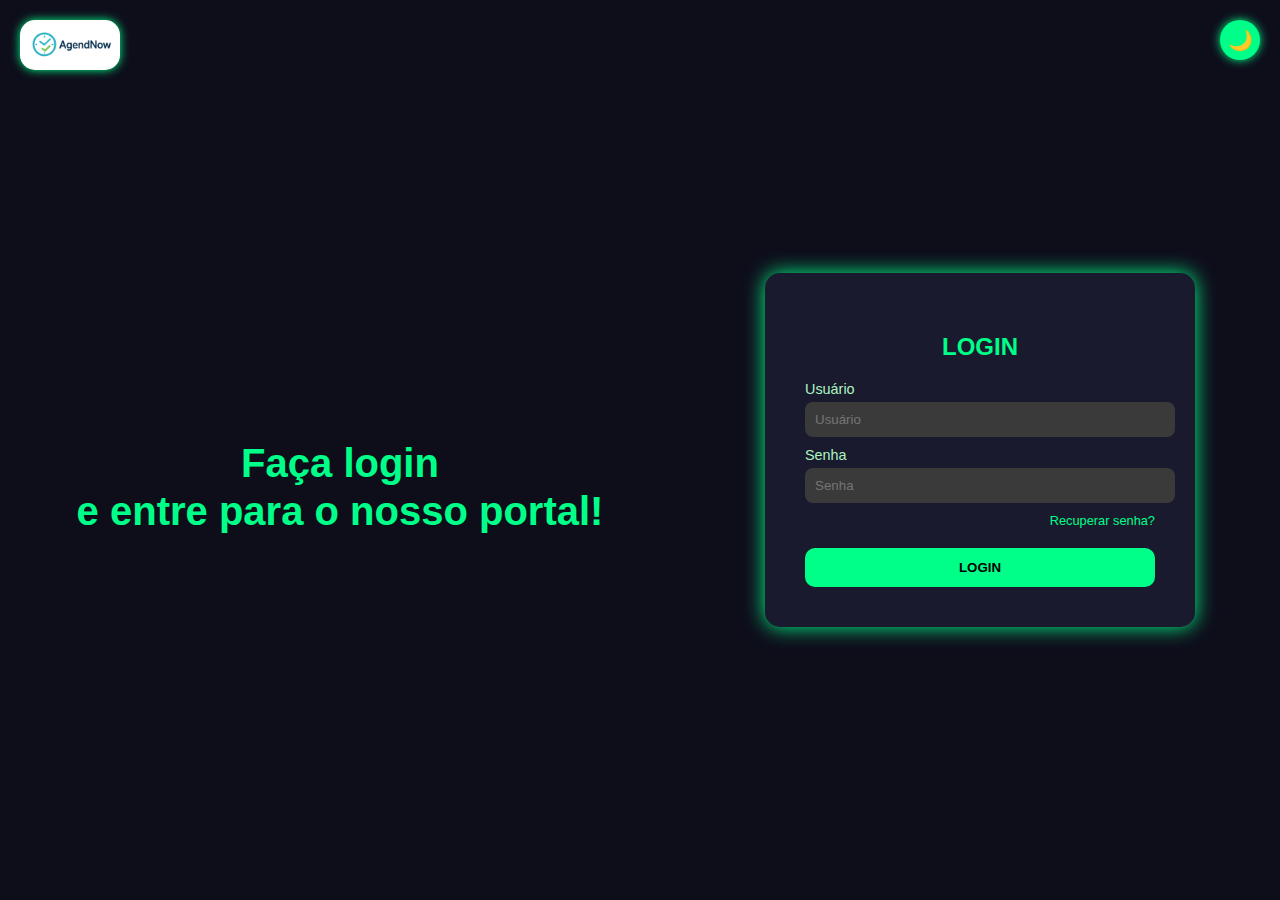
<file: indexLogin.html>
<!DOCTYPE html>
<html lang="pt-br">
<head>
  <meta charset="UTF-8" />
  <meta name="viewport" content="width=device-width, initial-scale=1.0"/>
  <title>Login - AgendNow</title>
  <link rel="stylesheet" href="styleLogin.css" />
</head>
<body>
 <body>
  <div class="logo-topo">
    <div class="logo-background">
      <img src="imgLogin/logo.png" alt="Logo AgendNow" class="logo-img" />
    </div>
  </div>

  <button id="toggle-theme">🌙</button>

  <div class="container">
    <div class="left">
      <h1>Faça login<br>e entre para o nosso portal!</h1>
    </div>

    <div class="right">
      <div class="login-box">
        <h2>LOGIN</h2>
        <label for="usuario">Usuário</label>
        <input type="text" id="usuario" placeholder="Usuário" />
        <label for="senha">Senha</label>
        <input type="password" id="senha" placeholder="Senha" />
        <a href="#" class="recuperar">Recuperar senha?</a>
        <button class="login-btn">LOGIN</button>
      </div>
    </div>
  </div>

  <script src="scriptLogin.js"></script>
</body>

</html>
</file>
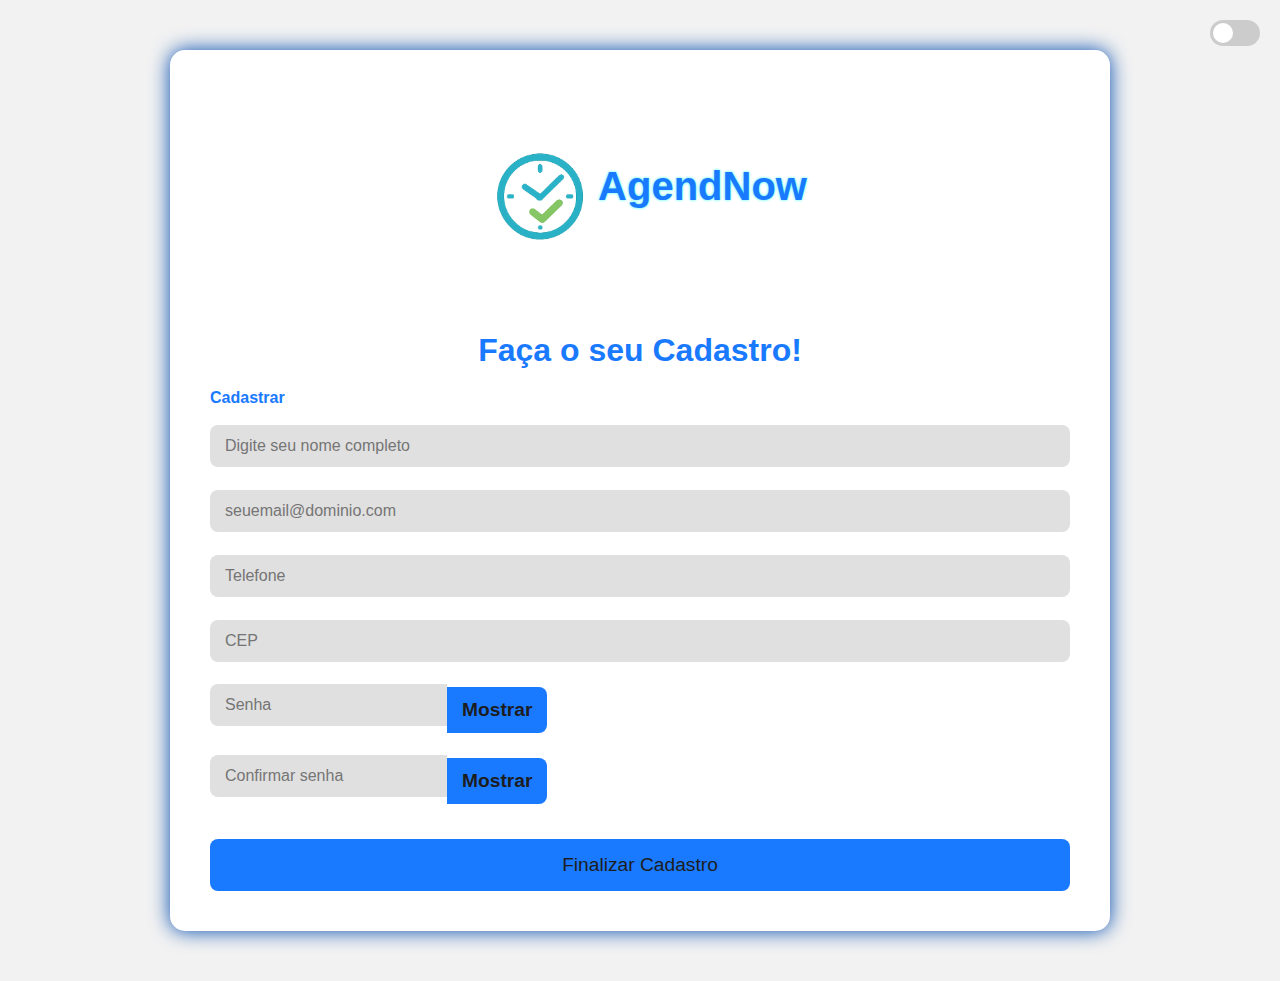
<file: CadastroUsu/indexCadastroUsu.html>
<!DOCTYPE html>
<html lang="pt-BR" data-theme="light">
<head>
  <meta charset="UTF-8" />
  <meta name="viewport" content="width=device-width, initial-scale=1" />
  <title>Cadastro - AgendNow</title>
  <link rel="stylesheet" href="styleCadastroUsu.css" />
  <link href="https://fonts.googleapis.com/css2?family=Raleway:wght@300;400;500;600;700&display=swap" rel="stylesheet" />
</head>
<body>

  <!-- Switch de tema -->
  <label class="switch">
    <input type="checkbox" id="theme-toggle-checkbox" />
    <span class="slider"></span>
  </label>

  <!-- Formulário -->
  <div class="form-wrapper">
    <div class="form-card">
      <div class="logo-wrapper">
        <img src="imgCadastroUsu/logo.png" alt="Logo Agendify" class="logo" />
        <h1 class="logo-text">AgendNow</h1>
      </div>

      <h1>Faça o seu Cadastro!</h1>

      <form id="cadastroForm" novalidate>
        <fieldset>
          <legend>Cadastrar</legend>
          <input type="text" placeholder="Digite seu nome completo" required />

          <input type="email" id="email" name="email" required placeholder="seuemail@dominio.com" />
          <small id="email-error" class="error-message">O e-mail não é válido!</small>

          <input
            type="tel"
            id="telefone"
            name="telefone"
            placeholder="Telefone"
            pattern="\(\d{2}\) \d{4,5}-\d{4}"
            required
          />

          <input type="text" placeholder="CEP" id="cep" required />

          <!-- Campo de Senha -->
          <div class="password-wrapper">
            <input type="password" id="senha" name="senha" required placeholder="Senha" />
            <button type="button" class="toggle-password" onclick="togglePassword('senha', this)">Mostrar</button>
          </div>

          <!-- Campo de Confirmar Senha -->
          <div class="password-wrapper">
            <input
              type="password"
              id="confirmarSenha"
              name="confirmarSenha"
              required
              placeholder="Confirmar senha"
            />
            <button type="button" class="toggle-password" onclick="togglePassword('confirmarSenha', this)">Mostrar</button>
          </div>

          <small id="senha-error" class="error-message">As senhas não coincidem</small>
        </fieldset>

        <button type="submit">Finalizar Cadastro</button>
      </form>
    </div>
  </div>

  <script src="scriptCadastroUsu.js"></script>
</body>
</html>
</file>
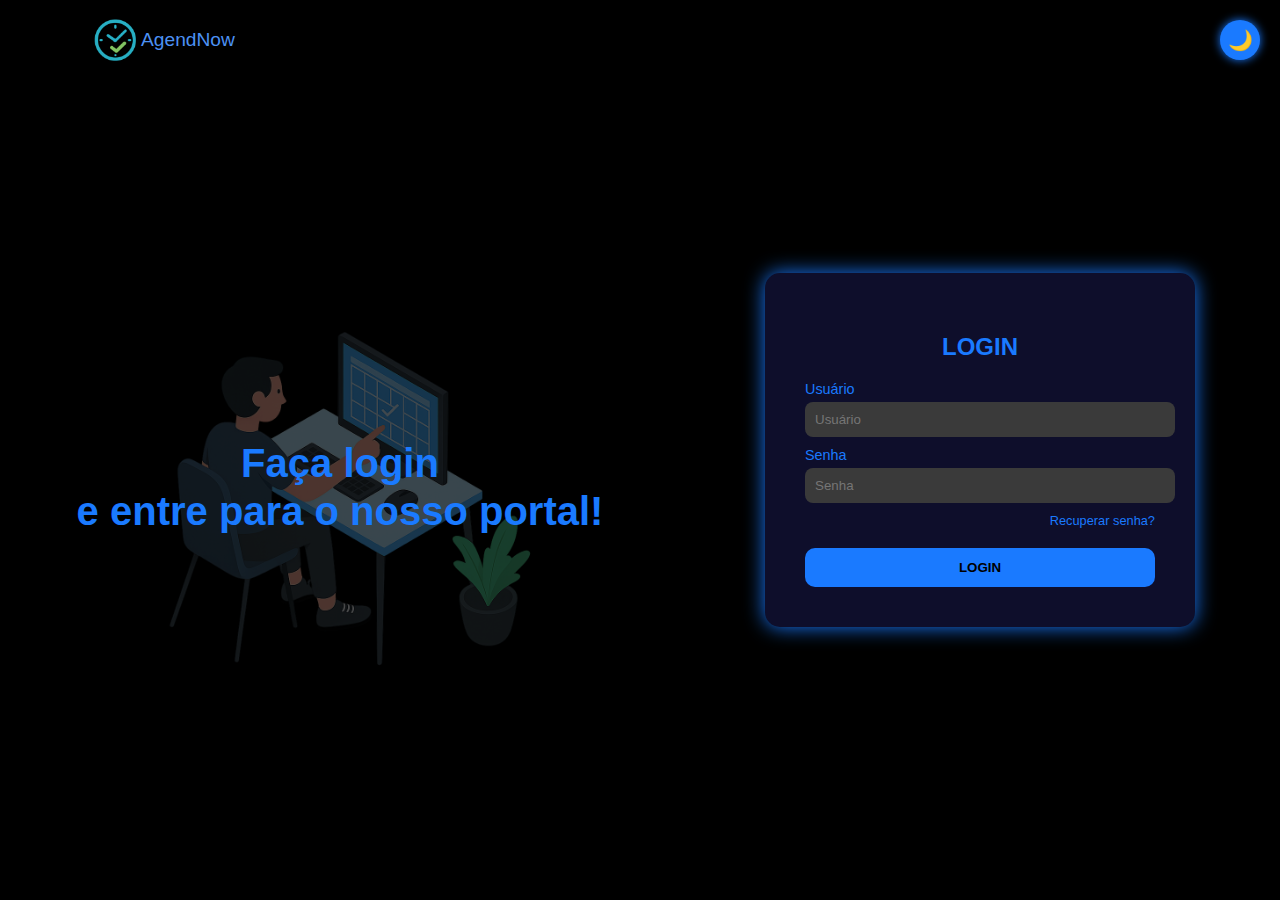
<file: Login/indexLogin.html>
<!DOCTYPE html>
<html lang="pt-br">
<head>
  <meta charset="UTF-8" />
  <meta name="viewport" content="width=device-width, initial-scale=1.0"/>
  <title>Login - AgendNow</title>
  <link rel="stylesheet" href="styleLogin.css" />
</head>
<body>
  <!-- Logo + Título no canto superior esquerdo -->
  <div class="logo-topo">
    <img src="imgLogin/logo.png" alt="Logo AgendNow" class="logo-img" />
    <h1 class="logo-text">AgendNow</h1>
  </div>

  <button id="toggle-theme">🌙</button>

  <div class="container">
    <div class="left">
    <div class="login-title-container">
    <h1>Faça login<br>e entre para o nosso portal!</h1>
  </div>
</div>


    <div class="right">
      <div class="login-box">
        <h2>LOGIN</h2>
        <label for="usuario">Usuário</label>
        <input type="text" id="usuario" placeholder="Usuário" />
        <label for="senha">Senha</label>
        <input type="password" id="senha" placeholder="Senha" />
        <a href="#" class="recuperar">Recuperar senha?</a>
        <button class="login-btn">LOGIN</button>
      </div>
    </div>
  </div>

  <script src="scriptLogin.js"></script>
</body>
</html>
</file>
<file: styleLogin.css>
:root {
  --bg-color: #0e0e1b;
  --form-bg: #1a1a2e;
  --text-color: #aef5c1;
  --highlight: #00ff88;
  --input-bg: #3a3a3a;
  --button-text: #000;
}

body.light-theme {
  --bg-color: #f0f0f0;
  --form-bg: #ffffff;
  --text-color: #333;
  --highlight: #00cc66;
  --input-bg: #eaeaea;
  --button-text: #fff;
}

body {
  margin: 0;
  font-family: 'Segoe UI', sans-serif;
  background-color: var(--bg-color);
  color: var(--text-color);
  transition: background-color 0.3s, color 0.3s;
}

/* Botão de alternância de tema */
#toggle-theme {
  position: absolute;
  top: 20px;
  right: 20px;
  background: var(--highlight);
  color: var(--button-text);
  border: none;
  border-radius: 50%;
  font-size: 20px;
  width: 40px;
  height: 40px;
  cursor: pointer;
  box-shadow: 0 0 10px var(--highlight);
  transition: background 0.3s, color 0.3s;
}

/* Layout principal */
.container {
  display: flex;
  height: 100vh;
  align-items: center;
  justify-content: center;
}

.left {
  flex: 1;
  text-align: center;
  padding: 40px;
}

.left h1 {
  font-size: 2.5rem;
  color: var(--highlight);
  line-height: 1.2;
  margin-top: 100px;
}

.left img {
  width: 80%;
  max-width: 400px;
  margin-top: 20px;
}

.right {
  flex: 1;
  display: flex;
  align-items: center;
  justify-content: center;
}

/* Formulário de login */
.login-box {
  background-color: var(--form-bg);
  padding: 40px;
  border-radius: 15px;
  box-shadow: 0 0 20px var(--highlight);
  width: 100%;
  max-width: 350px;
  transition: background-color 0.3s, box-shadow 0.3s;
}

.login-box h2 {
  text-align: center;
  color: var(--highlight);
  margin-bottom: 20px;
}

.login-box label {
  display: block;
  margin-top: 10px;
  font-size: 0.9rem;
  color: var(--text-color);
}

.login-box input {
  width: 100%;
  padding: 10px;
  margin-top: 5px;
  border: none;
  border-radius: 8px;
  background-color: var(--input-bg);
  color: var(--text-color);
}

.login-box .recuperar {
  display: block;
  text-align: right;
  font-size: 0.8rem;
  margin-top: 10px;
  color: var(--highlight);
  text-decoration: none;
}

.login-box button {
  width: 100%;
  margin-top: 20px;
  padding: 12px;
  background-color: var(--highlight);
  color: var(--button-text);
  font-weight: bold;
  border: none;
  border-radius: 10px;
  cursor: pointer;
  transition: background-color 0.3s;
}

.login-box button:hover {
  background-color: #00cc6a;
}

/* Logo no topo esquerdo */
.logo-topo {
  position: absolute;
  top: 20px;
  left: 20px;
  z-index: 10;
}

/* Quadrado branco fixo */
.logo-background {
  width: 100px;
  height: 50px;
  background-color: white;
  border-radius: 15px;
  box-shadow: 0 0 10px var(--highlight);
  display: flex;
  align-items: center;
  justify-content: center;
}

/* Imagem da logo maior */
.logo-img {
  max-width: 190%;
  max-height: 190%;
  object-fit: contain;
}
</file>
<file: Login/styleLogin.css>
:root {
  --bg-color: #000000;
  --form-bg: #0e0e2b;
  --text-color: #1a7aff;
  --highlight: #1a7aff;
  --input-bg: #3a3a3a;
  --button-text: #000;
}

body.light-theme {
  --bg-color: #f0f0f0;
  --form-bg: #ffffff;
  --text-color: #4c91f3;
  --highlight: #004aad;
  --input-bg: #eaeaea;
  --button-text: #fff;
}

body {
  margin: 0;
  font-family: 'Segoe UI', sans-serif;
  background-color: var(--bg-color);
  color: var(--text-color);
  transition: background-color 0.3s, color 0.3s;
  
}

/* Botão de alternância de tema */
#toggle-theme {
  position: absolute;
  top: 20px;
  right: 20px;
  background: var(--highlight);
  color: var(--button-text);
  border: none;
  border-radius: 50%;
  font-size: 20px;
  width: 40px;
  height: 40px;
  cursor: pointer;
  box-shadow: 0 0 10px var(--highlight);
  transition: background 0.3s, color 0.3s;
}

/* Logo + texto “AgendNow” no canto superior esquerdo */
.logo-topo {
  position: absolute;
  top: 15px;
  left: 90px;
  display: flex;
  align-items: center;
  gap: 1px;
  z-index: 10;
}

.logo-img {
  width: 50px; /* ou ajuste como preferir */
  height: auto;
  object-fit: contain;
}

.logo-text {
  font-family: 'Segoe UI', Tahoma, Geneva, Verdana, sans-serif;
  font-weight: 500;
  font-size: 1.2rem;
  color: #4c91f3;
  margin: 0;
}


/* Layout principal */
.container {
  display: flex;
  height: 100vh;
  align-items: center;
  justify-content: center;
}

.left {
  flex: 1;
  text-align: center;
  padding: 40px;
}

.left h1 {
  font-size: 2.5rem;
  color: var(--highlight);
  line-height: 1.2;
  margin-top: 100px;
}

.left img {
  width: 80%;
  max-width: 400px;
  margin-top: 20px;
}

.right {
  flex: 1;
  display: flex;
  align-items: center;
  justify-content: center;
}

/* Formulário de login */
.login-box {
  background-color: var(--form-bg);
  padding: 40px;
  border-radius: 15px;
  box-shadow: 0 0 20px var(--highlight);
  width: 100%;
  max-width: 350px;
  transition: background-color 0.3s, box-shadow 0.3s;
}

.login-box h2 {
  text-align: center;
  color: var(--highlight);
  margin-bottom: 20px;
}

.login-box label {
  display: block;
  margin-top: 10px;
  font-size: 0.9rem;
  color: var(--text-color);
}

.login-box input {
  width: 100%;
  padding: 10px;
  margin-top: 5px;
  border: none;
  border-radius: 8px;
  background-color: var(--input-bg);
  color: var(--text-color);
}

.login-box .recuperar {
  display: block;
  text-align: right;
  font-size: 0.8rem;
  margin-top: 10px;
  color: var(--highlight);
  text-decoration: none;
}

.login-box button {
  width: 100%;
  margin-top: 20px;
  padding: 12px;
  background-color: var(--highlight);
  color: var(--button-text);
  font-weight: bold;
  border: none;
  border-radius: 10px;
  cursor: pointer;
  transition: background-color 0.3s;
}

.login-box button:hover {
  background-color: #00cc6a;
}

.login-title-container {
  position: relative;
  display: inline-block;
  text-align: center;
}

.login-title-container::before {
  content: "";
  background-image: url("imgLogin/computadorAzul.png"); /* coloque o caminho correto aqui */
  background-size: contain;
  background-repeat: no-repeat;
  background-position: center;
  opacity: 0.30; /* controla a ofuscação */
  position: absolute;
  top: -30px;
  left: 50%;
  transform: translateX(-50%);
  width: 450px;
  height: 450px;
  z-index: 0;
}

.login-title-container h1 {
  position: relative;
  z-index: 1;
}
</file>
<file: CadastroUsu/styleCadastroUsu.css>
/* Reset básico */
* {
  margin: 0;
  padding: 0;
  box-sizing: border-box;
  font-family: 'Segoe UI', sans-serif;
}

/* Variáveis de tema (modo escuro por padrão) */
:root {
  --bg-color: #0b0b0b;
  --card-bg: #1d1d1d;
  --text-color: #ffffff;
  --accent-color: #1a7aff;
  --input-bg: #333;
  --input-hover: #444;
  --input-focus: #222;
  --button-bg: #1a7aff;
  --button-hover: #1a7aff;
}

/* Tema claro */
[data-theme='light'] {
  --bg-color: #f2f2f2;
  --card-bg: #ffffff;
  --text-color: #000000;
  --accent-color: #1a7aff;
  --input-bg: #e0e0e0;
  --input-hover: #d0d0d0;
  --input-focus: #cccccc;
  --button-bg: #1a7aff;
  --button-hover: #1a7aff;
}

/* Corpo da página */
body {
  background-color: var(--bg-color);
  color: var(--text-color);
  display: flex;
  justify-content: center;
  align-items: center;
  min-height: 100vh;
  padding: 20px;
}

/* Container principal */
.form-wrapper {
  width: 90%;
  max-width: 1000px;
  padding: 30px;
  display: flex;
  justify-content: center;
}

/* Card do formulário */
.form-card {
  background-color: var(--card-bg);
  padding: 40px;
  border-radius: 15px;
  box-shadow: 0 0 20px #004aad;
  width: 100%;
  color: var(--text-color);
}

/* Logo com texto ao lado */
.logo-wrapper {
  display: flex;
  align-items: center;
  justify-content: center;
  gap: 20px;
  margin-bottom: 30px;
}

/* Ajustes na imagem */
.logo {
  max-width: 120px;
  height: auto;
  margin-top: -12px;
  display: block;
}

/* Texto da logo */
.logo-text {
  font-size: 2.5rem;
  font-weight: bold;
  color: var(--accent-color);
  text-shadow:
    0 0 3px rgba(0, 255, 231, 0.3),
    0 0 3px rgba(0, 255, 231, 0.4),
    0 0 2px rgba(0, 255, 231, 0.2);
  font-family: 'Arial Black', sans-serif;
  margin-left: -15px;
  line-height: 1;
  user-select: none;
}

/* Título principal */
h1 {
  text-align: center;
  color: var(--accent-color);
  margin-bottom: 20px;
}

/* Fieldsets */
fieldset {
  border: none;
  margin-bottom: 20px;
}

legend {
  font-weight: bold;
  color: var(--accent-color);
  margin-bottom: 10px;
}

/* Inputs e textareas */
input[type='text'],
input[type='email'],
input[type='tel'],
textarea {
  width: 100%;
  padding: 12px 15px;
  margin-top: 8px;
  margin-bottom: 15px;
  border-radius: 8px;
  border: none;
  background-color: var(--input-bg);
  color: var(--text-color);
  font-size: 1em;
  outline: none;
  transition: all 0.3s ease;
}

input:hover,
textarea:hover {
  background-color: var(--input-hover);
}

input:focus,
textarea:focus {
  background-color: var(--input-focus);
  box-shadow: 0 0 10px var(--accent-color);
}

/* Botões */
button {
  display: block;
  width: 100%;
  padding: 15px;
  background-color: var(--button-bg);
  color: #1d1d1d;
  border: none;
  border-radius: 8px;
  font-size: 1.2em;
  cursor: pointer;
  margin-top: 10px;
  transition: background-color 0.3s ease, box-shadow 0.3s ease;
  box-shadow: none;
}

button:hover {
  background-color: var(--button-hover);
  box-shadow: 0 0 8px rgba(0, 217, 192, 0.4);
}

button:active {
  transform: scale(0.98);
}


/* Responsividade */
@media (max-width: 600px) {
  .form-card {
    padding: 20px;
  }
}

/* Switch de tema */
.switch {
  position: absolute;
  top: 20px;
  right: 20px;
  display: inline-block;
  width: 50px;
  height: 26px;
}

.switch input {
  opacity: 0;
  width: 0;
  height: 0;
}

.slider {
  position: absolute;
  cursor: pointer;
  background-color: #ccc;
  border-radius: 34px;
  top: 0;
  left: 0;
  right: 0;
  bottom: 0;
  transition: 0.4s;
}

.slider::before {
  position: absolute;
  content: '';
  height: 20px;
  width: 20px;
  left: 3px;
  bottom: 3px;
  background-color: white;
  border-radius: 50%;
  transition: 0.4s;
}

input:checked+.slider {
  background-color: var(--accent-color);
}

input:checked+.slider::before {
  transform: translateX(24px);
}

/* Mensagens de erro */
.error-message {
  color: red;
  display: none;
  font-size: 0.85em;
  margin-top: -10px;
}

/* Wrapper para senhas */
.password-wrapper {
  display: flex;
  align-items: center;
  margin-bottom: 15px;
  width: 100%;
  max-width: 300px;
}

.password-wrapper input {
  flex-grow: 1;
  padding: 12px 15px;
  font-size: 1em;
  border-radius: 8px 0 0 8px;
  border: none;
  background-color: var(--input-bg);
  color: var(--text-color);
  outline: none;
  transition: all 0.3s ease;
}

.password-wrapper input:hover {
  background-color: var(--input-hover);
}

.password-wrapper input:focus {
  background-color: var(--input-focus);
  box-shadow: 0 0 10px var(--accent-color);
}

.password-wrapper button.toggle-password {
  background-color: var(--button-bg);
  border: none;
  padding: 12px 15px;
  cursor: pointer;
  color: #1d1d1d;
  font-weight: 600;
  border-radius: 0 8px 8px 0;
  transition: background-color 0.3s ease;
  user-select: none;
}

.password-wrapper button.toggle-password:hover {
  background-color: var(--button-hover);
}

.password-wrapper button.toggle-password:active {
  transform: scale(0.95);
}
</file>
